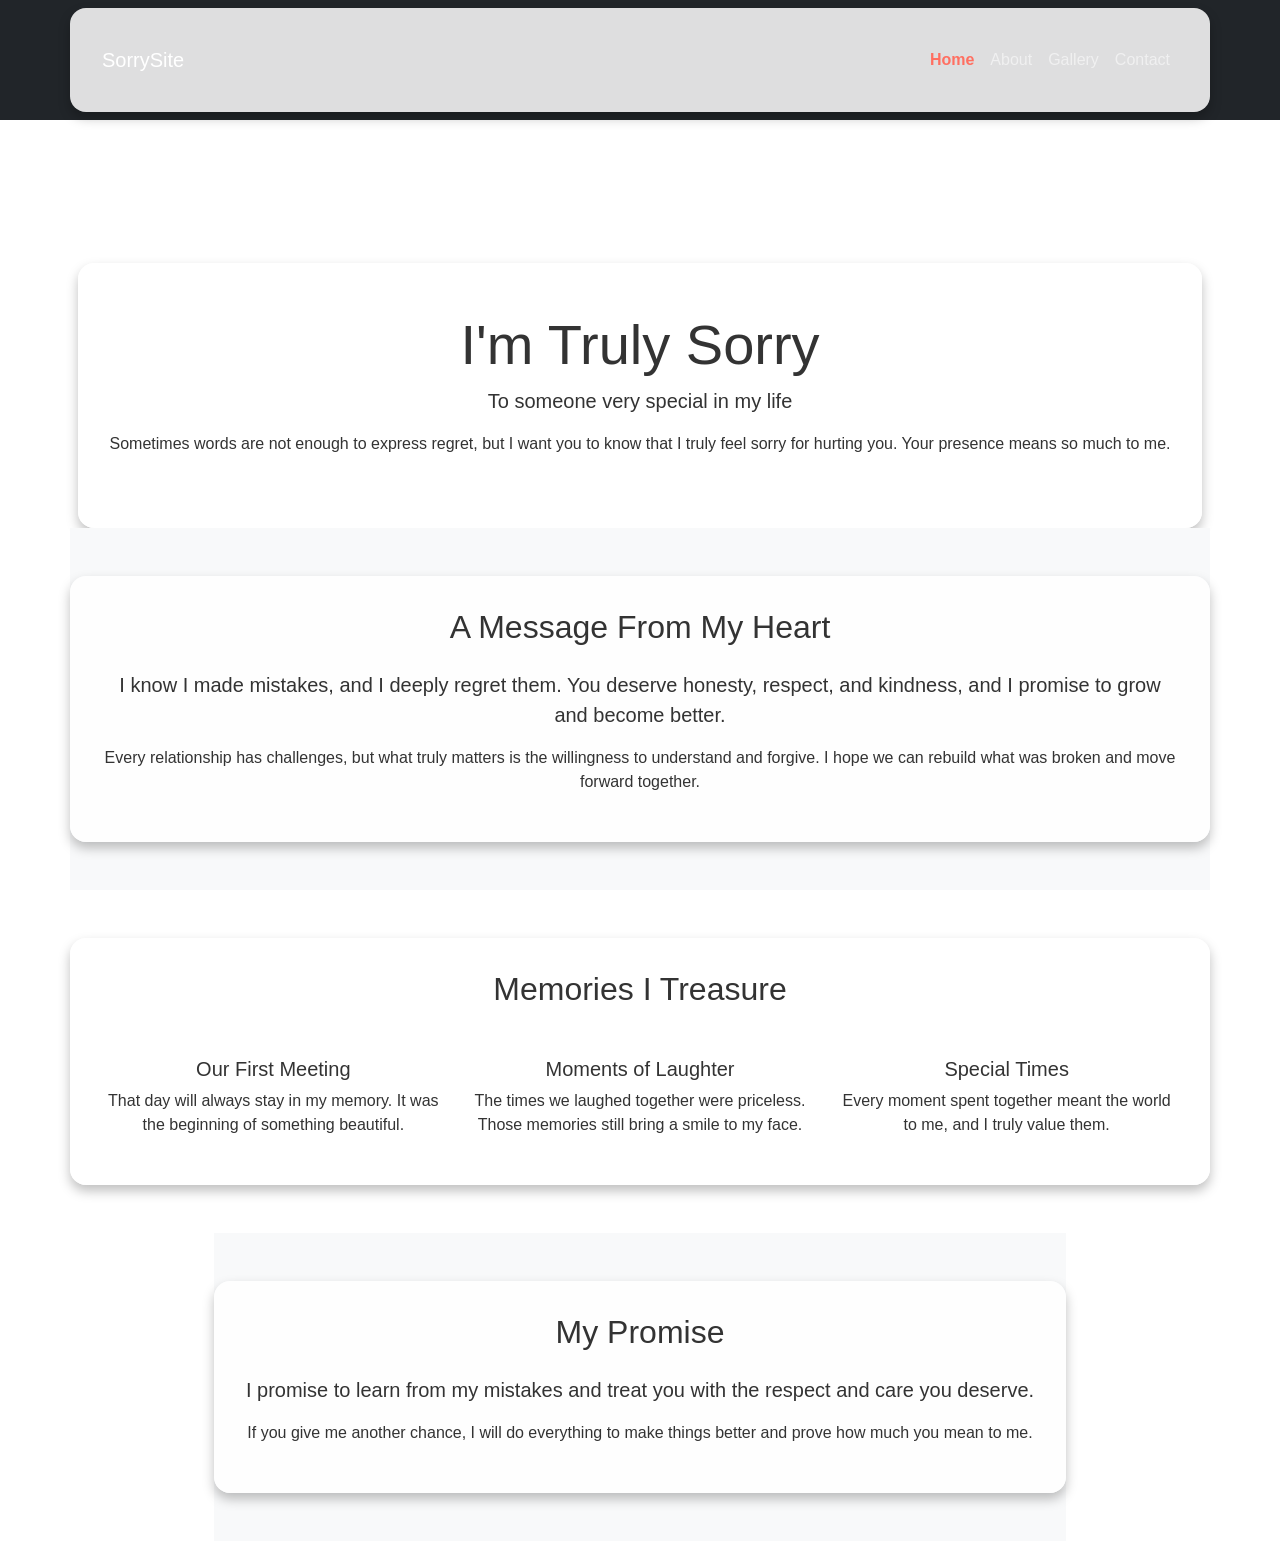
<file: index.html>
<!DOCTYPE html>
<html lang="en">
<head>
<meta charset="UTF-8">
<meta name="viewport" content="width=device-width, initial-scale=1.0">

<title>I'm Sorry</title>

<!-- Bootstrap -->
<link href="https://cdn.jsdelivr.net/npm/bootstrap@5.3.2/dist/css/bootstrap.min.css" rel="stylesheet">

<!-- Animate.css -->
<link rel="stylesheet" href="https://cdnjs.cloudflare.com/ajax/libs/animate.css/4.1.1/animate.min.css"/>

<link rel="stylesheet" href="styles.css">

</head>

<body class="d-flex flex-column min-vh-100">

<!-- NAVBAR -->
<nav class="navbar navbar-expand-lg navbar-dark bg-dark fixed-top">
<div class="container">

<a class="navbar-brand" href="index.html">SorrySite</a>

<button class="navbar-toggler" type="button" data-bs-toggle="collapse" data-bs-target="#navbarNav">
<span class="navbar-toggler-icon"></span>
</button>

<div class="collapse navbar-collapse" id="navbarNav">
<ul class="navbar-nav ms-auto">

<li class="nav-item">
<a class="nav-link active" href="index.html">Home</a>
</li>

<li class="nav-item">
<a class="nav-link" href="about.html">About</a>
</li>

<li class="nav-item">
<a class="nav-link" href="gallery.html">Gallery</a>
</li>

<li class="nav-item">
<a class="nav-link" href="contact.html">Contact</a>
</li>

</ul>
</div>
</div>
</nav>

<!-- HERO SECTION -->
<main class="flex-fill d-flex align-items-center justify-content-center mt-5" style="padding-top: 800px;">

<div class="container text-center animate__animated animate__fadeIn py-5">

<h1 class="display-4">I'm Truly Sorry</h1>

<p class="lead">To someone very special in my life</p>

<p class="mb-4">
Sometimes words are not enough to express regret, but I want you to know that
I truly feel sorry for hurting you. Your presence means so much to me.
</p>

</div>

</main>

<!-- MESSAGE SECTION -->
<section class="py-5 bg-light text-center" style="padding-top: 100px;">

<div class="container">

<h2 class="mb-4">A Message From My Heart</h2>

<p class="lead">
I know I made mistakes, and I deeply regret them.
You deserve honesty, respect, and kindness,
and I promise to grow and become better.
</p>

<p>
Every relationship has challenges, but what truly matters
is the willingness to understand and forgive.
I hope we can rebuild what was broken and move forward together.
</p>

</div>

</section>

<!-- MEMORIES SECTION -->
<section class="py-5 text-center">

<div class="container">

<h2 class="mb-5">Memories I Treasure</h2>

<div class="row">

<div class="col-md-4">
<h5>Our First Meeting</h5>
<p>
That day will always stay in my memory.
It was the beginning of something beautiful.
</p>
</div>

<div class="col-md-4">
<h5>Moments of Laughter</h5>
<p>
The times we laughed together were priceless.
Those memories still bring a smile to my face.
</p>
</div>

<div class="col-md-4">
<h5>Special Times</h5>
<p>
Every moment spent together meant the world to me,
and I truly value them.
</p>
</div>

</div>

</div>

</section>

<!-- PROMISE SECTION -->
<section class="py-5 bg-light text-center">

<div class="container">

<h2 class="mb-4">My Promise</h2>

<p class="lead">
I promise to learn from my mistakes and treat you with the respect
and care you deserve.
</p>

<p>
If you give me another chance, I will do everything
to make things better and prove how much you mean to me.
</p>

<!-- <button class="btn btn-success btn-lg mt-3">
I Will Do Better
</button> -->

</div>

</section>

<script src="script.js"></script>

<script src="https://cdn.jsdelivr.net/npm/bootstrap@5.3.2/dist/js/bootstrap.bundle.min.js"></script>

</body>
</html>
</file>
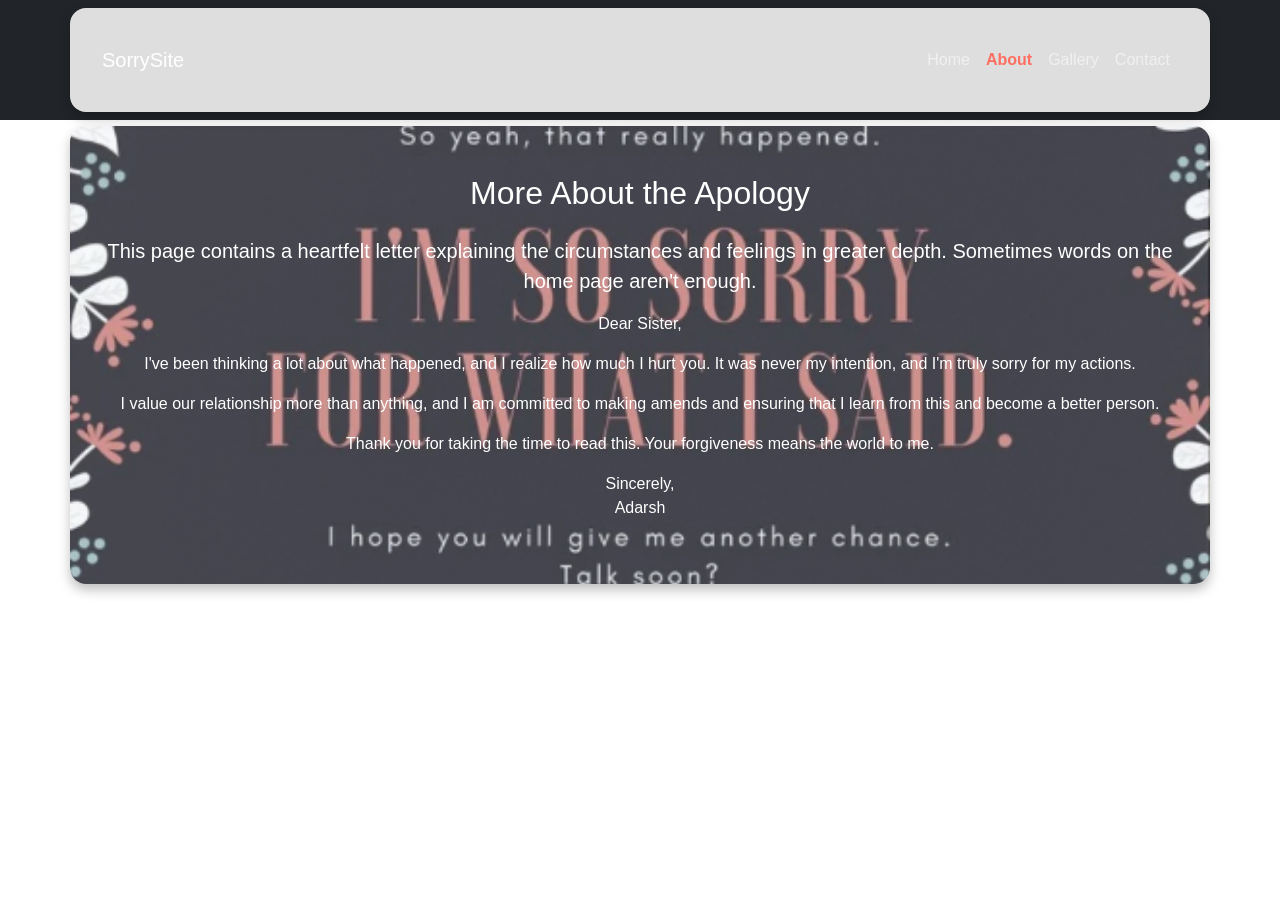
<file: about.html>
<!DOCTYPE html>
<html lang="en">
<head>
    <meta charset="UTF-8">
    <meta name="viewport" content="width=device-width, initial-scale=1.0">
    <title>About - I'm Sorry</title>
    <!-- Bootstrap CSS -->
    <link href="https://cdn.jsdelivr.net/npm/bootstrap@5.3.2/dist/css/bootstrap.min.css" rel="stylesheet">
    <link rel="stylesheet" href="https://cdnjs.cloudflare.com/ajax/libs/animate.css/4.1.1/animate.min.css" />
    <link rel="stylesheet" href="styles.css">
</head>
<body class="d-flex flex-column min-vh-100">
    <!-- Navigation -->
    <nav class="navbar navbar-expand-lg navbar-dark bg-dark fixed-top">
        <div class="container">
            <a class="navbar-brand" href="index.html">SorrySite</a>
            <button class="navbar-toggler" type="button" data-bs-toggle="collapse" data-bs-target="#navbarNav" aria-controls="navbarNav" aria-expanded="false" aria-label="Toggle navigation">
                <span class="navbar-toggler-icon"></span>
            </button>
            <div class="collapse navbar-collapse" id="navbarNav">
                <ul class="navbar-nav ms-auto">
                    <li class="nav-item">
                        <a class="nav-link" href="index.html">Home</a>
                    </li>
                    <li class="nav-item">
                        <a class="nav-link active" aria-current="page" href="about.html">About</a>
                    </li>
                    <li class="nav-item">
                        <a class="nav-link" href="gallery.html">Gallery</a>
                    </li>
                    <li class="nav-item">
                        <a class="nav-link" href="contact.html">Contact</a>
                    </li>
                </ul>
            </div>
        </div>
    </nav>

    <main class="flex-fill" style="padding-top: 70px;">
    <div class="container py-5" style="background-image: url('apology_card.png'); background-size: cover; background-position: center; background-repeat: no-repeat; color: #fff;">
        <h2 class="mb-4 animate__animated animate__fadeInDown">More About the Apology</h2>
        <p class="lead">This page contains a heartfelt letter explaining the circumstances and feelings in greater depth. Sometimes words on the home page aren't enough.</p>        
        <!-- <img src="../images/apology_card.png" alt="Apology card" class="img-fluid rounded mb-4 animate__animated animate__fadeInUp">        <div class="animate__animated animate__fadeIn mt-4"> -->
            <p>Dear Sister,</p>
            <p>I've been thinking a lot about what happened, and I realize how much I hurt you. It was never my intention, and I'm truly sorry for my actions.</p>
            <p>I value our relationship more than anything, and I am committed to making amends and ensuring that I learn from this and become a better person.</p>
            <p>Thank you for taking the time to read this. Your forgiveness means the world to me.</p>
            <p>Sincerely,<br>Adarsh</p>
        </div>
    </div>
    </main>

    <!-- Bootstrap JS -->
    <script src="https://cdn.jsdelivr.net/npm/bootstrap@5.3.2/dist/js/bootstrap.bundle.min.js"></script>
</body>
</html>
</file>
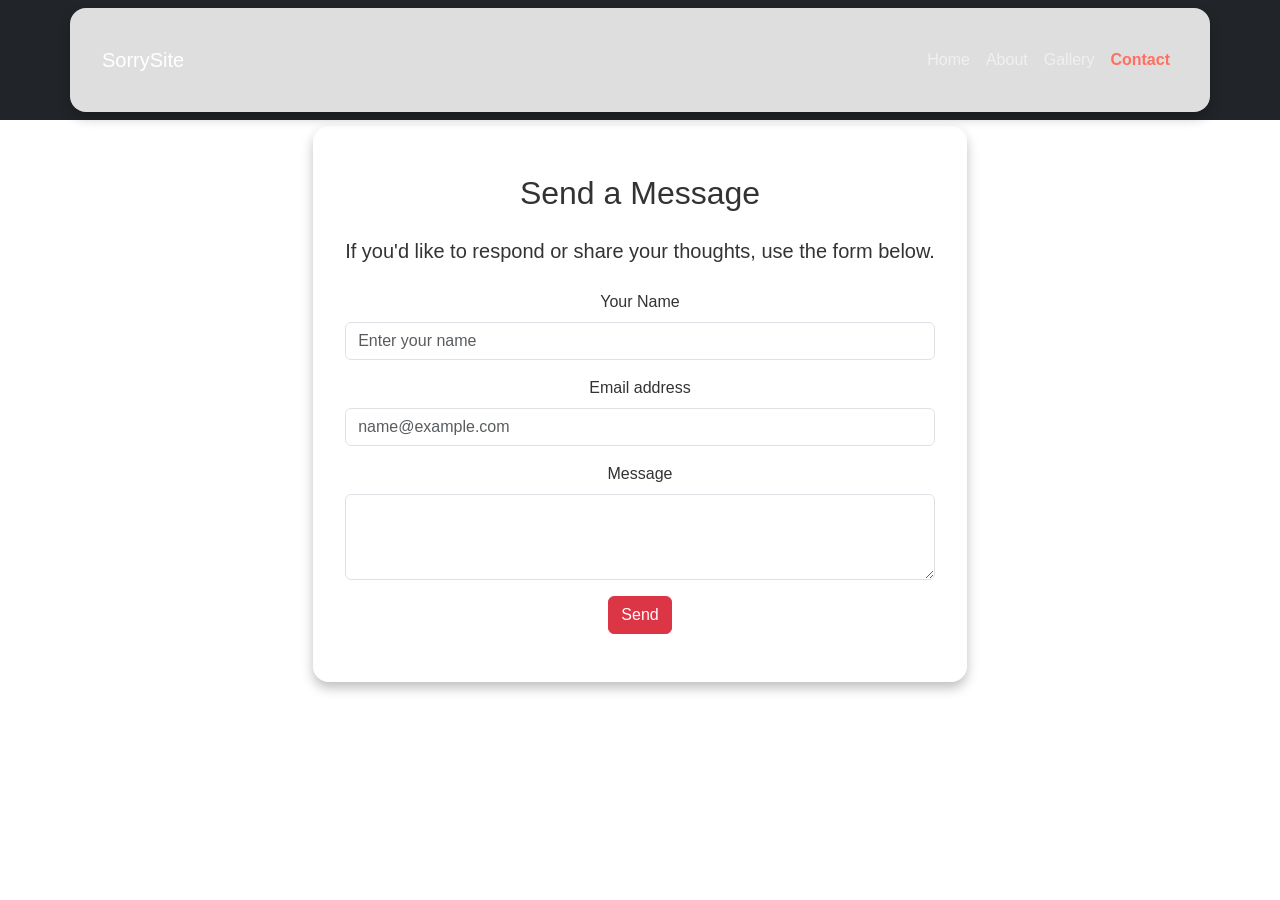
<file: contact.html>
<!DOCTYPE html>
<html lang="en">
<head>
    <meta charset="UTF-8">
    <meta name="viewport" content="width=device-width, initial-scale=1.0">
    <title>Contact - I'm Sorry</title>
    <!-- Bootstrap CSS -->
    <link href="https://cdn.jsdelivr.net/npm/bootstrap@5.3.2/dist/css/bootstrap.min.css" rel="stylesheet">
    <link rel="stylesheet" href="https://cdnjs.cloudflare.com/ajax/libs/animate.css/4.1.1/animate.min.css" />
    <link rel="stylesheet" href="styles.css">
</head>
<body class="d-flex flex-column min-vh-100" >
    <!-- Navigation -->
    <nav class="navbar navbar-expand-lg navbar-dark bg-dark fixed-top">
        <div class="container">
            <a class="navbar-brand" href="index.html">SorrySite</a>
            <button class="navbar-toggler" type="button" data-bs-toggle="collapse" data-bs-target="#navbarNav" aria-controls="navbarNav" aria-expanded="false" aria-label="Toggle navigation">
                <span class="navbar-toggler-icon"></span>
            </button>
            <div class="collapse navbar-collapse" id="navbarNav">
                <ul class="navbar-nav ms-auto">
                    <li class="nav-item">
                        <a class="nav-link" href="index.html">Home</a>
                    </li>
                    <li class="nav-item">
                        <a class="nav-link" href="about.html">About</a>
                    </li>
                    <li class="nav-item">
                        <a class="nav-link" href="gallery.html">Gallery</a>
                    </li>
                    <li class="nav-item">
                        <a class="nav-link active" aria-current="page" href="contact.html">Contact</a>
                    </li>
                </ul>
            </div>
        </div>
    </nav>

    <main class="flex-fill" style="padding-top: 70px;">
    <div class="container py-5">
        <h2 class="mb-4 animate__animated animate__fadeInDown">Send a Message</h2>
        <p class="lead">If you'd like to respond or share your thoughts, use the form below.</p>
        <form class="mt-4 animate__animated animate__fadeInUp">
            <div class="mb-3">
                <label for="name" class="form-label">Your Name</label>
                <input type="text" class="form-control" id="name" placeholder="Enter your name">
            </div>
            <div class="mb-3">
                <label for="email" class="form-label">Email address</label>
                <input type="email" class="form-control" id="email" placeholder="name@example.com">
            </div>
            <div class="mb-3">
                <label for="message" class="form-label">Message</label>
                <textarea class="form-control" id="message" rows="3"></textarea>
            </div>
            <button type="submit" class="btn btn-danger">Send</button>
        </form>
    </div>
    </main>

    <!-- Bootstrap JS -->
    <script src="https://cdn.jsdelivr.net/npm/bootstrap@5.3.2/dist/js/bootstrap.bundle.min.js"></script>
</body>
</html>
</file>
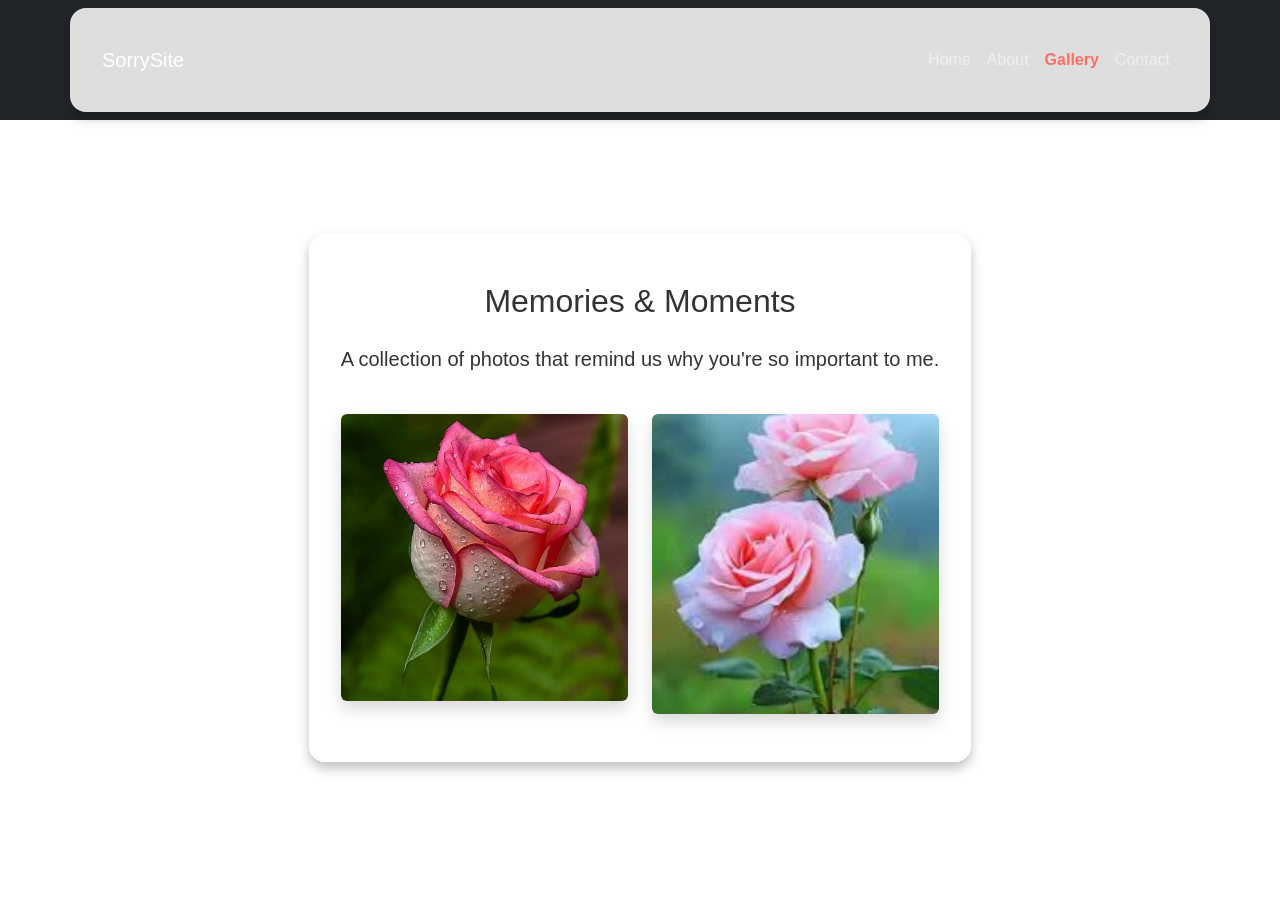
<file: gallery.html>
<!DOCTYPE html>
<html lang="en">
<head>
    <meta charset="UTF-8">
    <meta name="viewport" content="width=device-width, initial-scale=1.0">
    <title>Gallery - I'm Sorry</title>
    <!-- Bootstrap CSS -->
    <link href="https://cdn.jsdelivr.net/npm/bootstrap@5.3.2/dist/css/bootstrap.min.css" rel="stylesheet">
    <link rel="stylesheet" href="https://cdnjs.cloudflare.com/ajax/libs/animate.css/4.1.1/animate.min.css" />
    <link rel="stylesheet" href="styles.css">
</head>
<body class="d-flex flex-column min-vh-100">
    <!-- Navigation -->
    <nav class="navbar navbar-expand-lg navbar-dark bg-dark fixed-top">
        <div class="container">
            <a class="navbar-brand" href="index.html">SorrySite</a>
            <button class="navbar-toggler" type="button" data-bs-toggle="collapse" data-bs-target="#navbarNav" aria-controls="navbarNav" aria-expanded="false" aria-label="Toggle navigation">
                <span class="navbar-toggler-icon"></span>
            </button>
            <div class="collapse navbar-collapse" id="navbarNav">
                <ul class="navbar-nav ms-auto">
                    <li class="nav-item">
                        <a class="nav-link" href="index.html">Home</a>
                    </li>
                    <li class="nav-item">
                        <a class="nav-link" href="about.html">About</a>
                    </li>
                    <li class="nav-item">
                        <a class="nav-link active" aria-current="page" href="gallery.html">Gallery</a>
                    </li>
                    <li class="nav-item">
                        <a class="nav-link" href="contact.html">Contact</a>
                    </li>
                </ul>
            </div>
        </div>
    </nav>

    <main style="padding-top: 40px;">
    <div class="container py-5">
        <h2 class="mb-4 animate__animated animate__fadeInDown">Memories & Moments</h2>
        <p class="lead">A collection of photos that remind us why you're so important to me.</p>
        <div class="row g-4 mt-3">
            <div class="col-6">
                <img src="image.png" class="img-fluid rounded shadow animate__animated animate__zoomIn" alt="Image 1">
            </div>
            <div class="col-6">
                <img src="imagecopy.png" class="img-fluid rounded shadow animate__animated animate__zoomIn" alt="Image 2">
            </div>
            <!-- <div class="col-6">
                <img src="../images/imagecopy2.png" class="img-fluid rounded shadow animate__animated animate__zoomIn" alt="Image 3">
            </div>
            <div class="col-6">
                <img src="../images/imagecopy3.png" class="img-fluid rounded shadow animate__animated animate__zoomIn" alt="Image 4">
            </div> -->
        </div>
    </div>
    </main>

    <!-- Bootstrap JS -->
    <script src="https://cdn.jsdelivr.net/npm/bootstrap@5.3.2/dist/js/bootstrap.bundle.min.js"></script>
</body>
</html>
</file>
<file: styles.css>
body {
    font-family: "Helvetica Neue", Helvetica, Arial, sans-serif;
    background: url('https://via.placeholder.com/1200x800?text=Soft+Background') no-repeat center center fixed;
    background-size: cover;
    color: #333;
    display: flex;
    justify-content: center;
    align-items: center;
    height: 100vh;
    margin: 0;
    padding-top: 56px; /* space for fixed navbar */
}

.container {
    text-align: center;
    background: rgba(255, 255, 255, 0.85);
    padding: 2rem;
    border-radius: 1rem;
    box-shadow: 0 6px 12px rgba(0,0,0,0.25);
    animation: fadeInContainer 1s ease-in-out;
}

@keyframes fadeInContainer {
    from { opacity: 0; transform: translateY(-20px); }
    to { opacity: 1; transform: translateY(0); }
}

.hidden {
    display: none;
}

#moreBtn {
    animation: pulse 2s infinite;
}

@keyframes pulse {
    0% { transform: scale(1); }
    50% { transform: scale(1.05); }
    100% { transform: scale(1); }
}

/* Bootstrap overrides if needed */
.btn-danger:hover {
    filter: brightness(1.1);
    transition: filter 0.3s;
}

/* active nav link color override */
.navbar .nav-link.active {
    font-weight: bold;
    color: #ff6f61 !important;
}

/* center forms on contact page */
form {
    max-width: 600px;
    margin: 0 auto;
}

/* Gallery image styling */
.row img {
    max-height: 300px;
    object-fit: cover;
    width: 100%;
}
</file>
